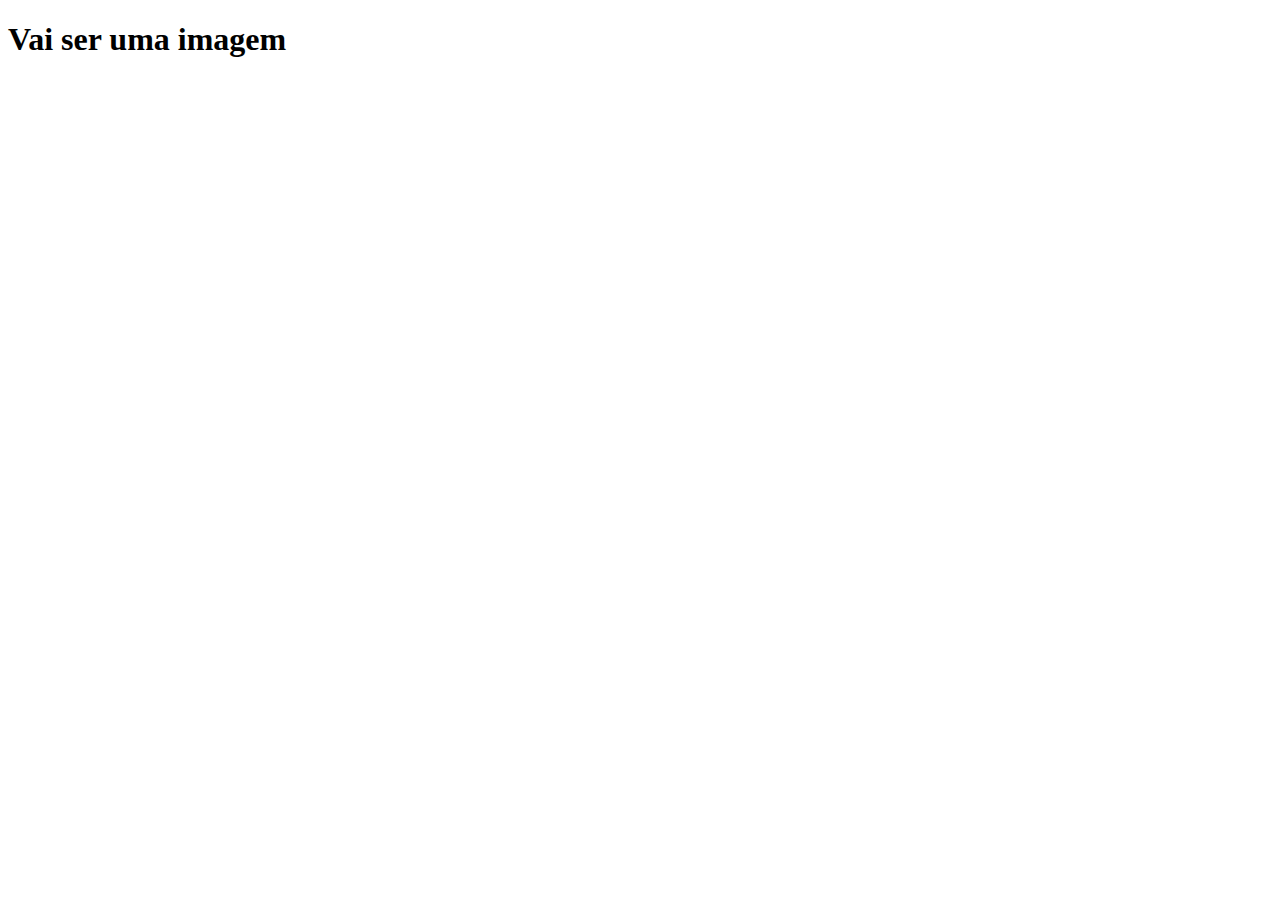
<file: index.html>
<!DOCTYPE html>
<html lang="en">
<head>
    <meta charset="UTF-8">
    <meta http-equiv="X-UA-Compatible" content="IE=edge">
    <meta name="viewport" content="width=device-width, initial-scale=1.0">
    <title>Document</title>
    <link rel="styleheet" href="style.css">
</head>
<body>
    <h1>Vai ser uma imagem</h1>
</body>
</html>
</file>
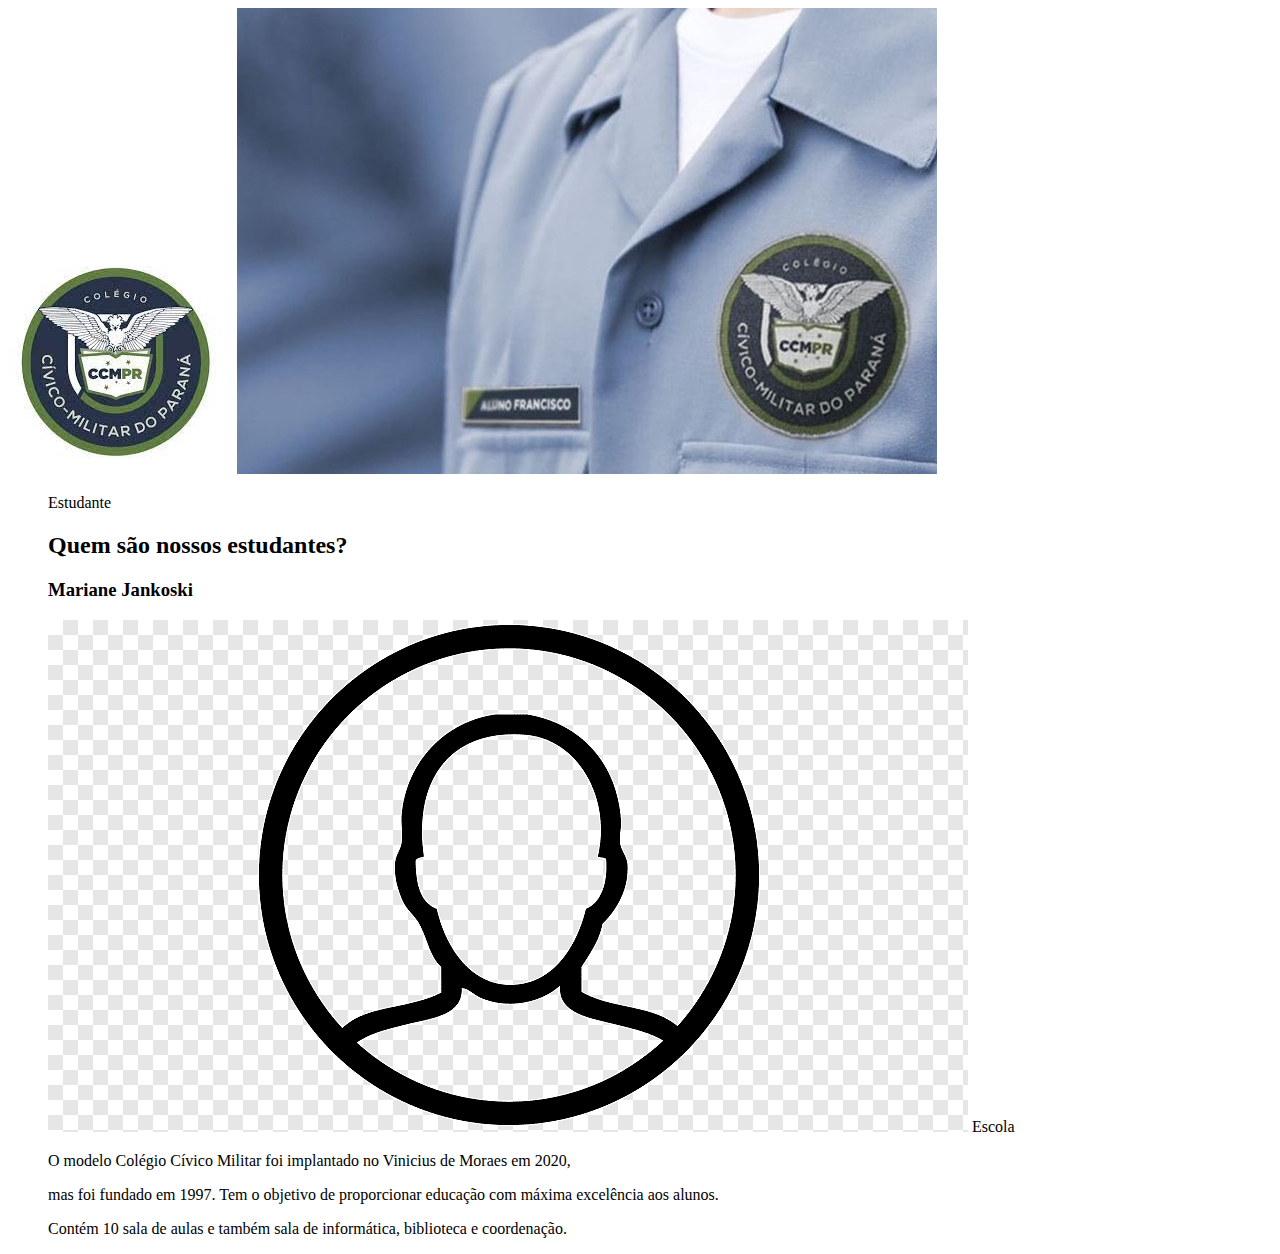
<file: kati.html>
<!DOCTYPE html>
<html lang="en">
    <meta charset="UTF-8">
    <meta http-equiv="X-UA-Compatible" content="IE=edge">
    <meta name="viewport" content="width=device-width, initial-scale=1.0">
    <title>Document</title>
    <link rel= "stylesheet" href="style.css">
    <img class="cabeçalho-imagem" src="download.jpeg">

<head>
    <meta charset="UTF-8">
    <meta name="viewport" content="width=device-width, initial-scale=1.0">
    <title>Pagina</title>
</head>
<body>

    <img src="f6564e2f-uniforme-colegios-civico-militares-1-scaled-1.jpg">
    <header class="cabeçalho">
        <ul class="cabeçalho-lista-item">
            <p>Estudante</p>
            <h2 class=”estudante-titulo”>Quem são nossos estudantes?</h2>
                <div class=”estudante-todos”>
                    <span></span>
                <div class=”estudante-div”>
            <h3 class= estudante-nome> Mariane Jankoski</h3>
            <img src="png-transparent-user-user-people-linear-icon-user-infographic-people-monochrome.png">
          <class id >Escola</class>
          <div>
            <p>O  modelo Colégio Cívico Militar foi implantado no Vinicius de Moraes em 2020,</p>
                <p>mas foi fundado em 1997. Tem o objetivo de proporcionar educação com máxima excelência aos alunos.</p>
                <p>Contém 10 sala de aulas e também sala de informática, biblioteca e coordenação.</p> 
            </div>
            
</body>
</html>
</file>
<file: style.css>
<body>{
    background-color: ;
    color: ;
}
</file>
